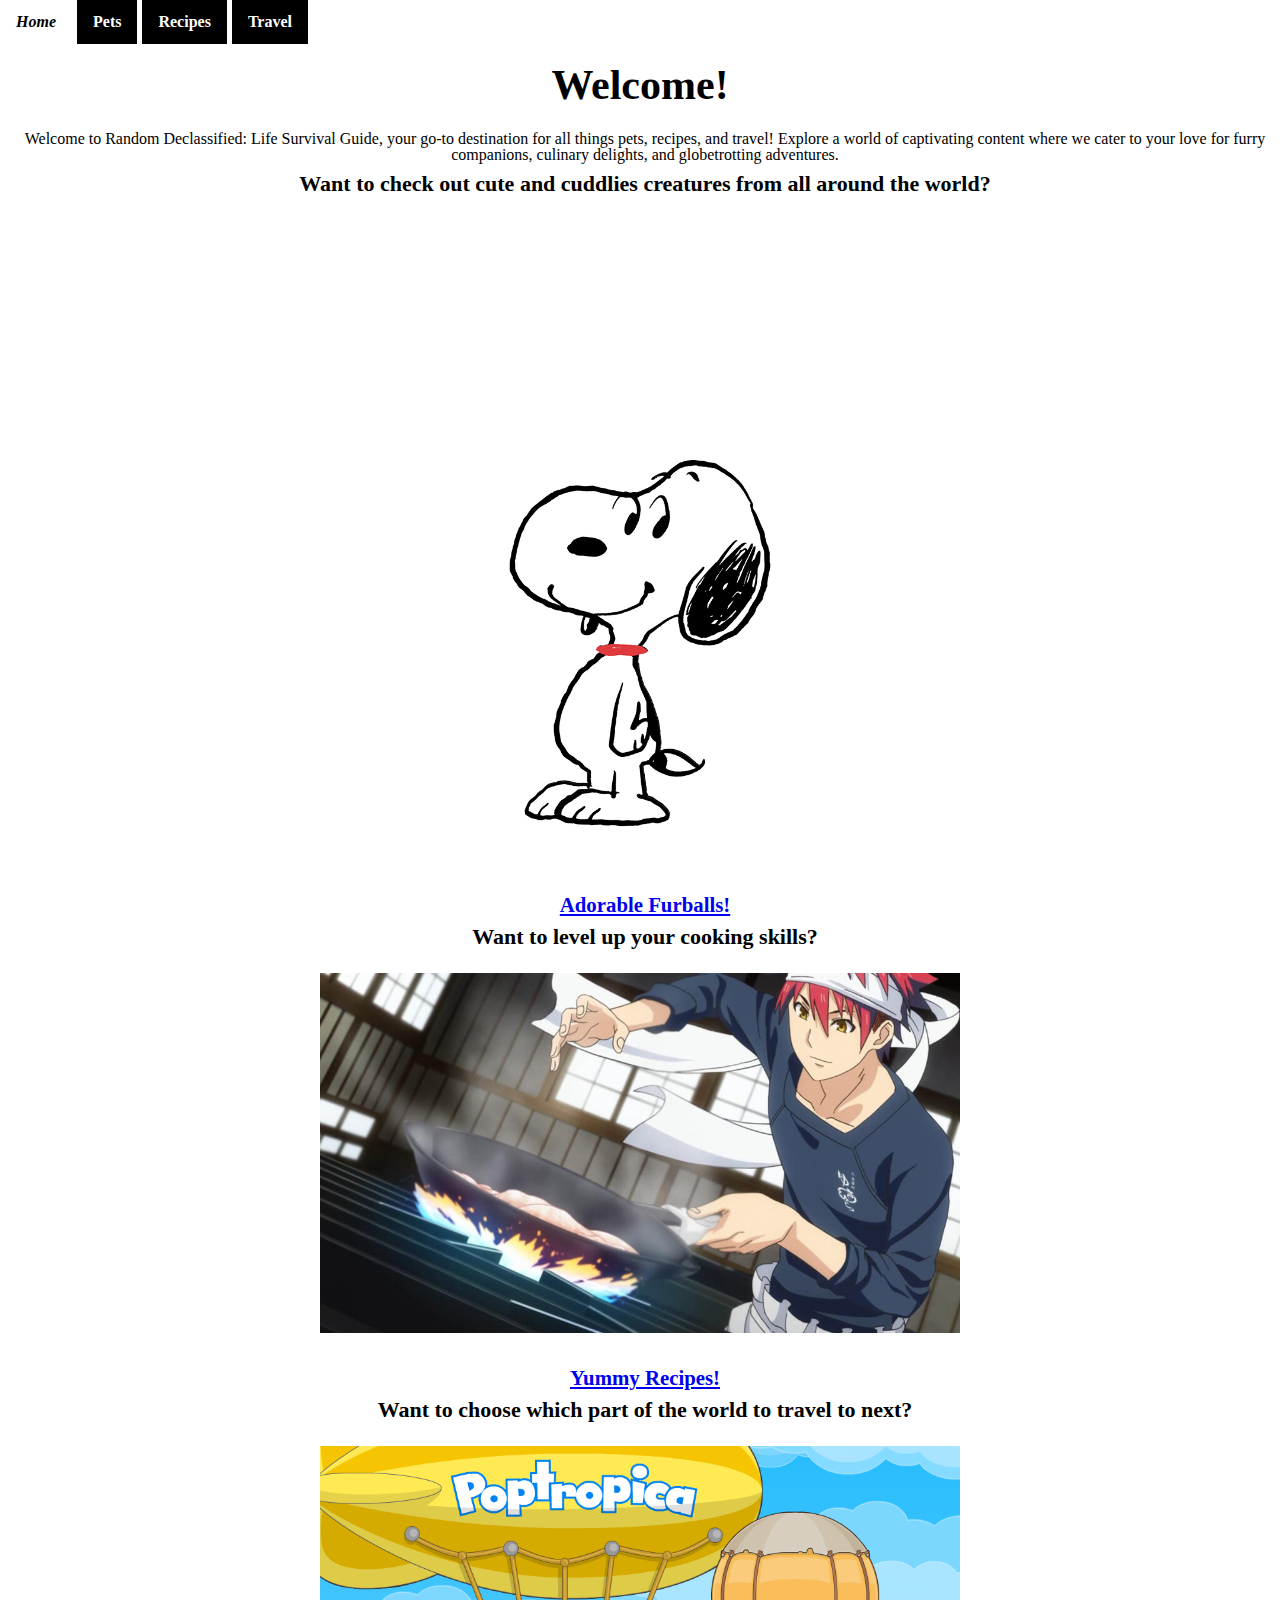
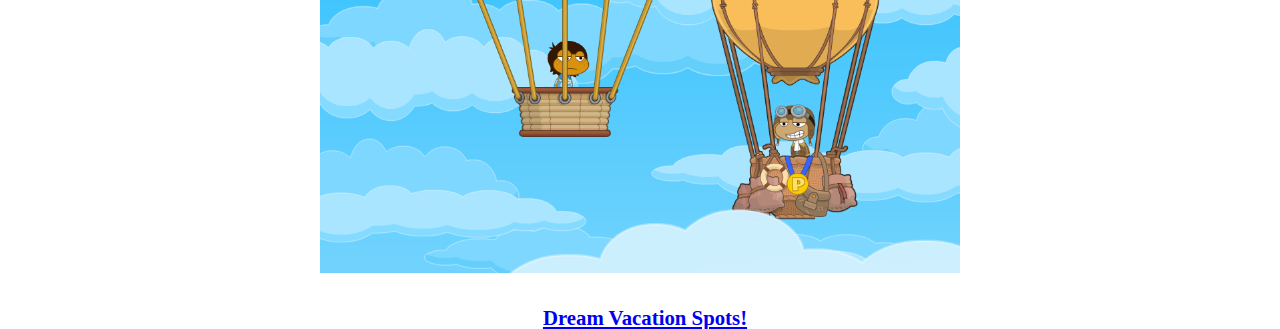
<file: index.html>
<!DOCTYPE html>
<html lang="en">
<head>
    <meta charset="UTF-8">
    <meta name="viewport" content="width=device-width, initial-scale=1.0">
    <link rel="stylesheet" href="css/html5reset.css">
    <link rel="stylesheet" href="css/style.css"> 
    <title>Homepage</title>
</head>
<body>
    <header>
        <a href = "#main" class="skip">Skip to Main Content</a>
        <nav>
            <ul class="navigation">
                <li class="navigation"><a class = "active" href = "index.html">Home</a></li>
                <li class="navigation"><a href = "pets.html">Pets</a></li>
                <li class="navigation"><a href = "recipes.html">Recipes</a></li>
                <li class="navigation"><a href = "travel.html">Travel</a></li>
            </ul>
        </nav>
    </header>
    <main id="main">
        <h1>Welcome!</h1>
        <div>
            <p>Welcome to Random Declassified: Life Survival Guide, your go-to destination for all things pets, recipes, and travel! Explore a world of captivating content where we cater to your love for furry companions, culinary delights, and globetrotting adventures. </p>
        </div>

<div class="index_pets">
    <h2>Want to check out cute and cuddlies creatures from all around the world?</h2>
    <img tabindex="0" src="images/snoopy.jpg" width="150" alt="Snoopy cartoon standing.">
    <a href = "pets.html"><p style="font-size: 130%;">Adorable Furballs!</p></a>
</div>        
<div class="index_recipes">
    <h2>Want to level up your cooking skills?</h2>
    <img tabindex="0" src="images/chef.jpg" width="250" alt="Anime male character cooking with a skillet.">
    <a href = "recipes.html"><p style="font-size: 130%;">Yummy Recipes!</p></a>
</div>
<div class = "index_travel">
    <h2>Want to choose which part of the world to travel to next?</h2>
    <img tabindex="0" src="images/hot_air_balloon.png" width="250" alt="Two cartoon characters in hot air balloons.">
    <a href = "travel.html"><p style="font-size: 130%;">Dream Vacation Spots!</p></a>
</div>

            
    

</main>
    
</body>
</html>
</file>
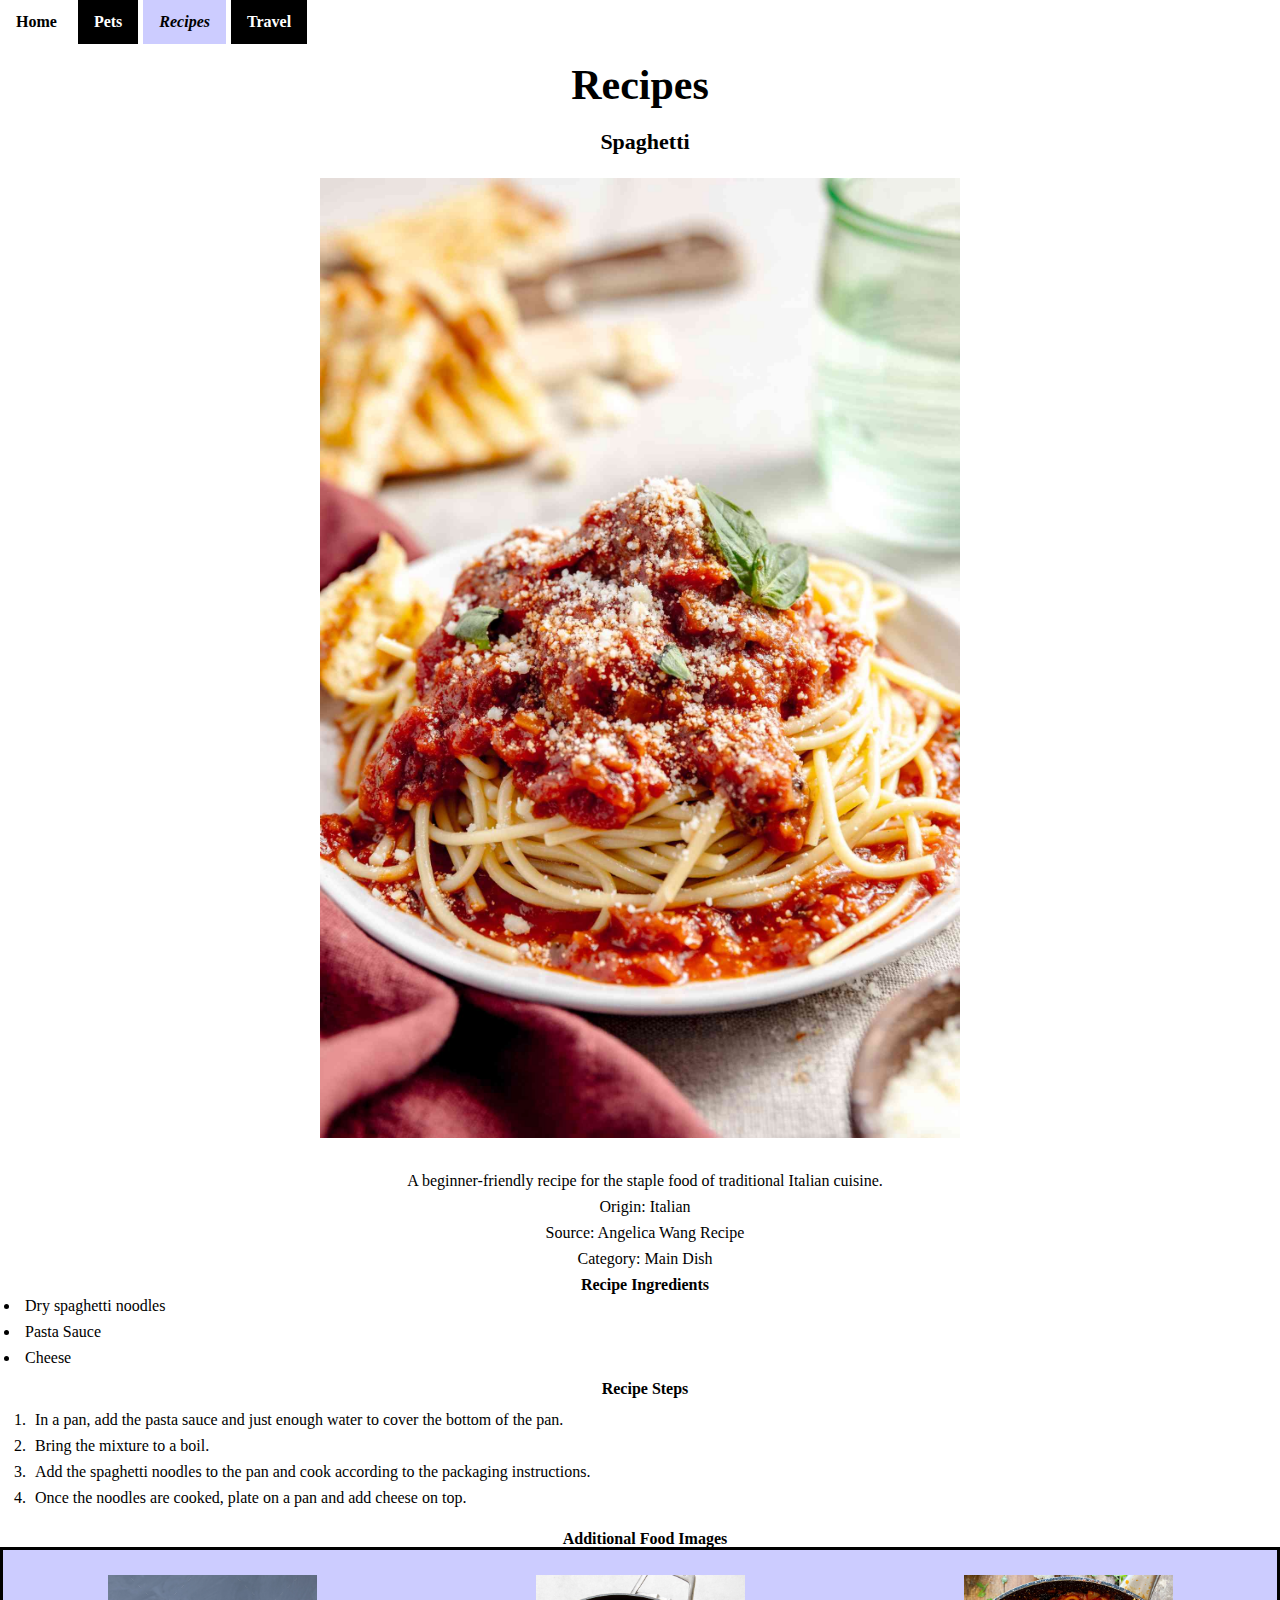
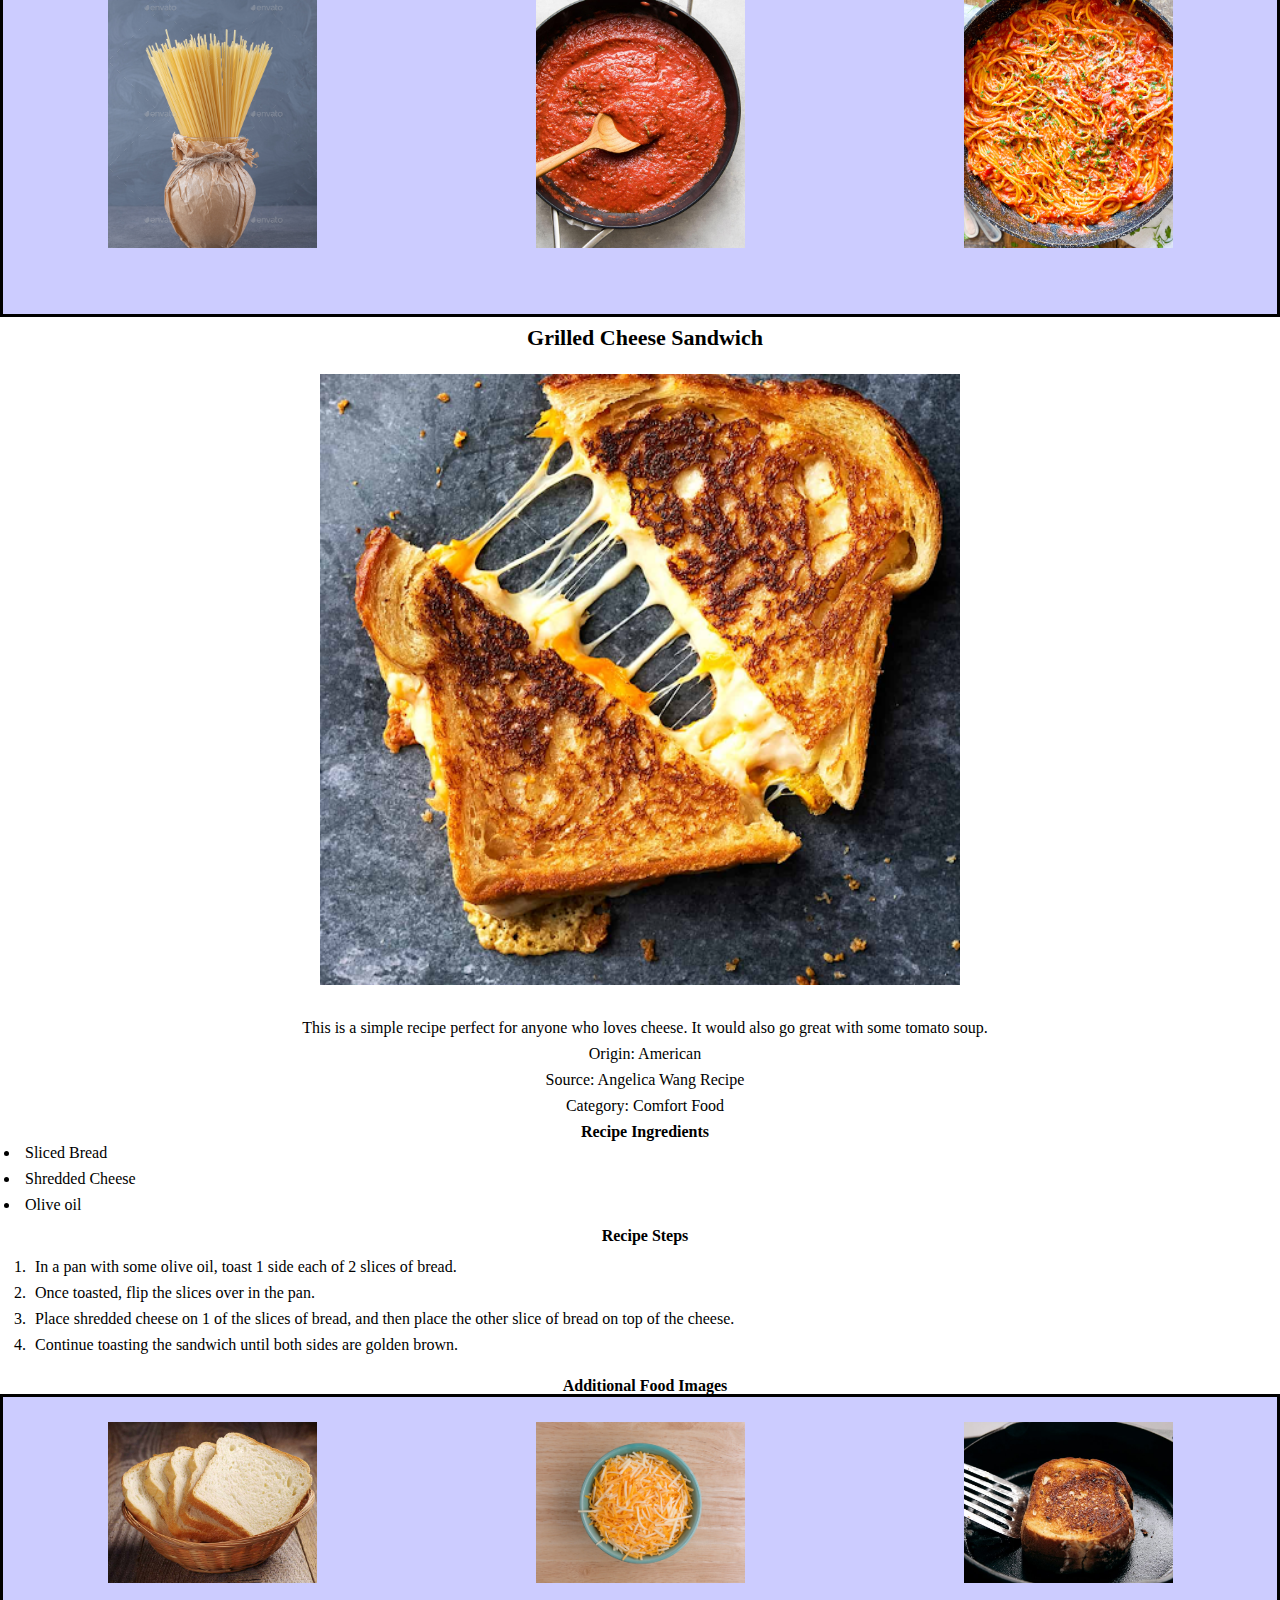
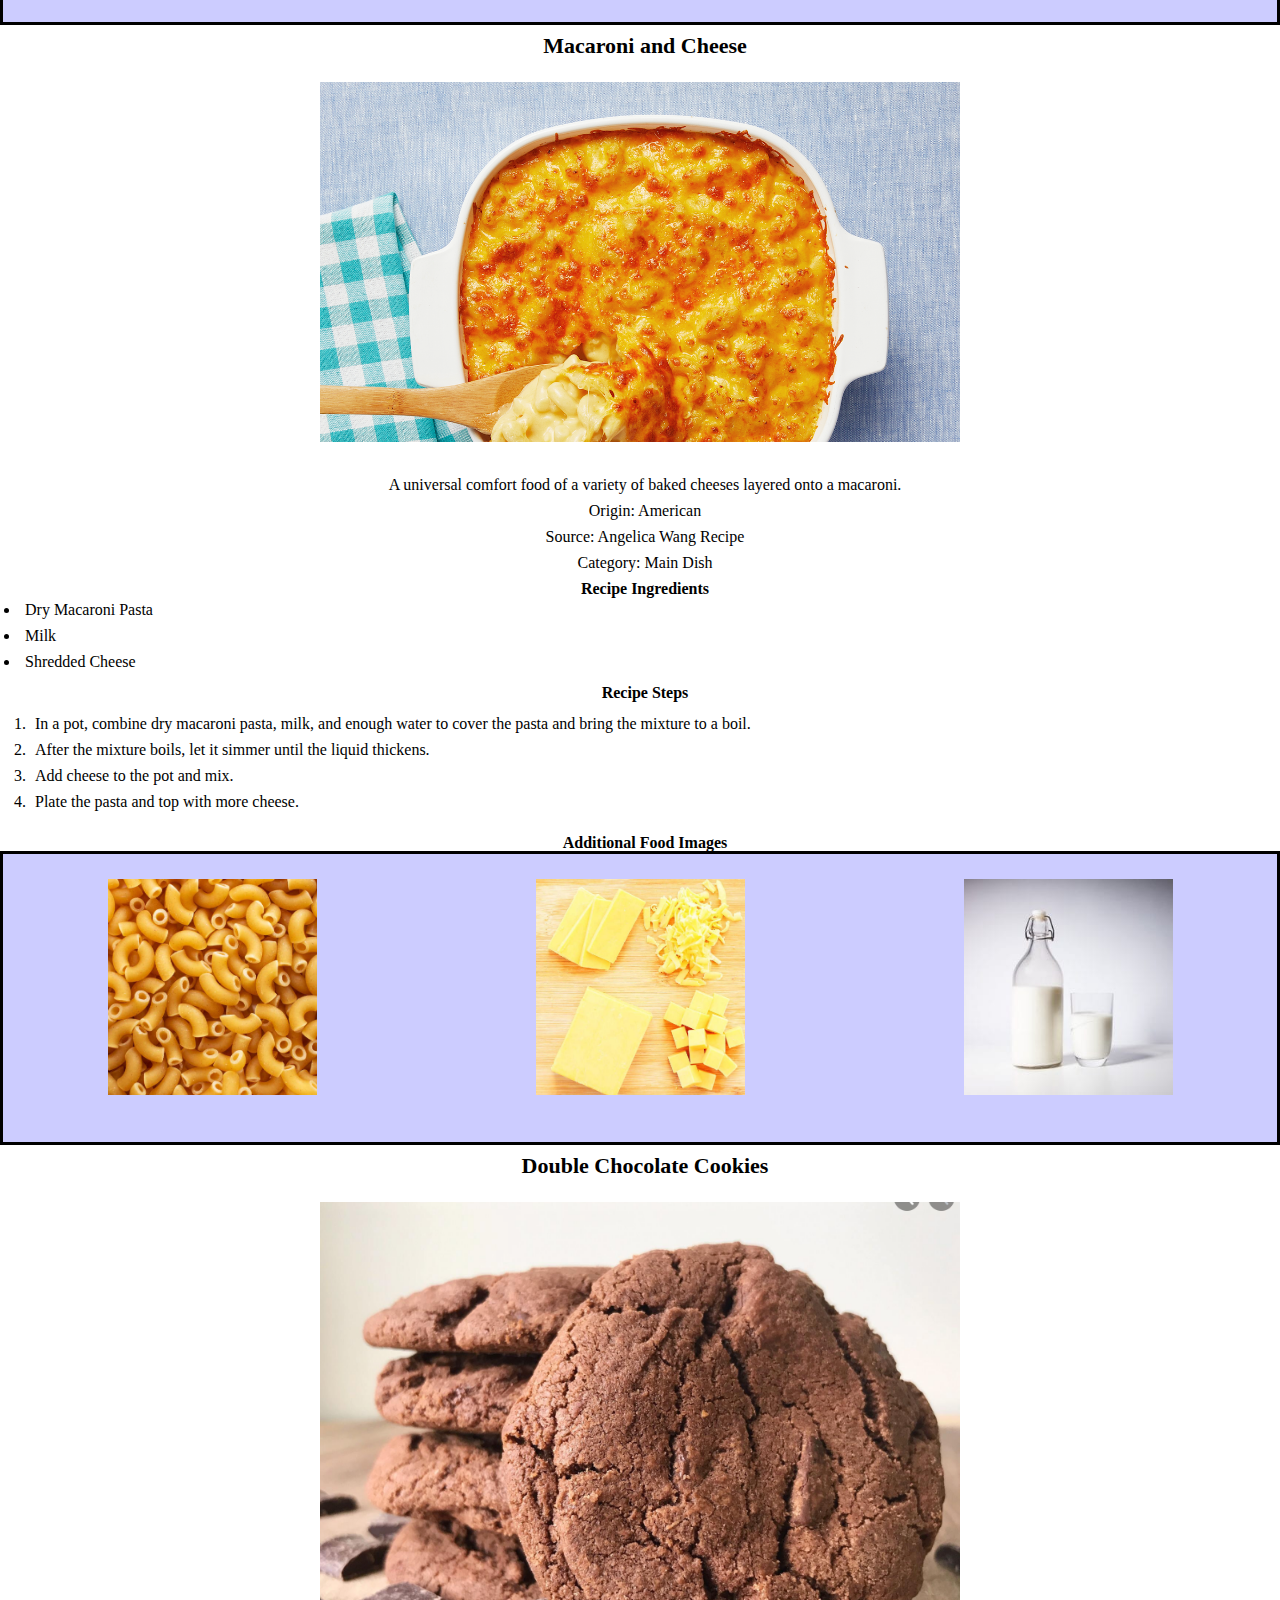
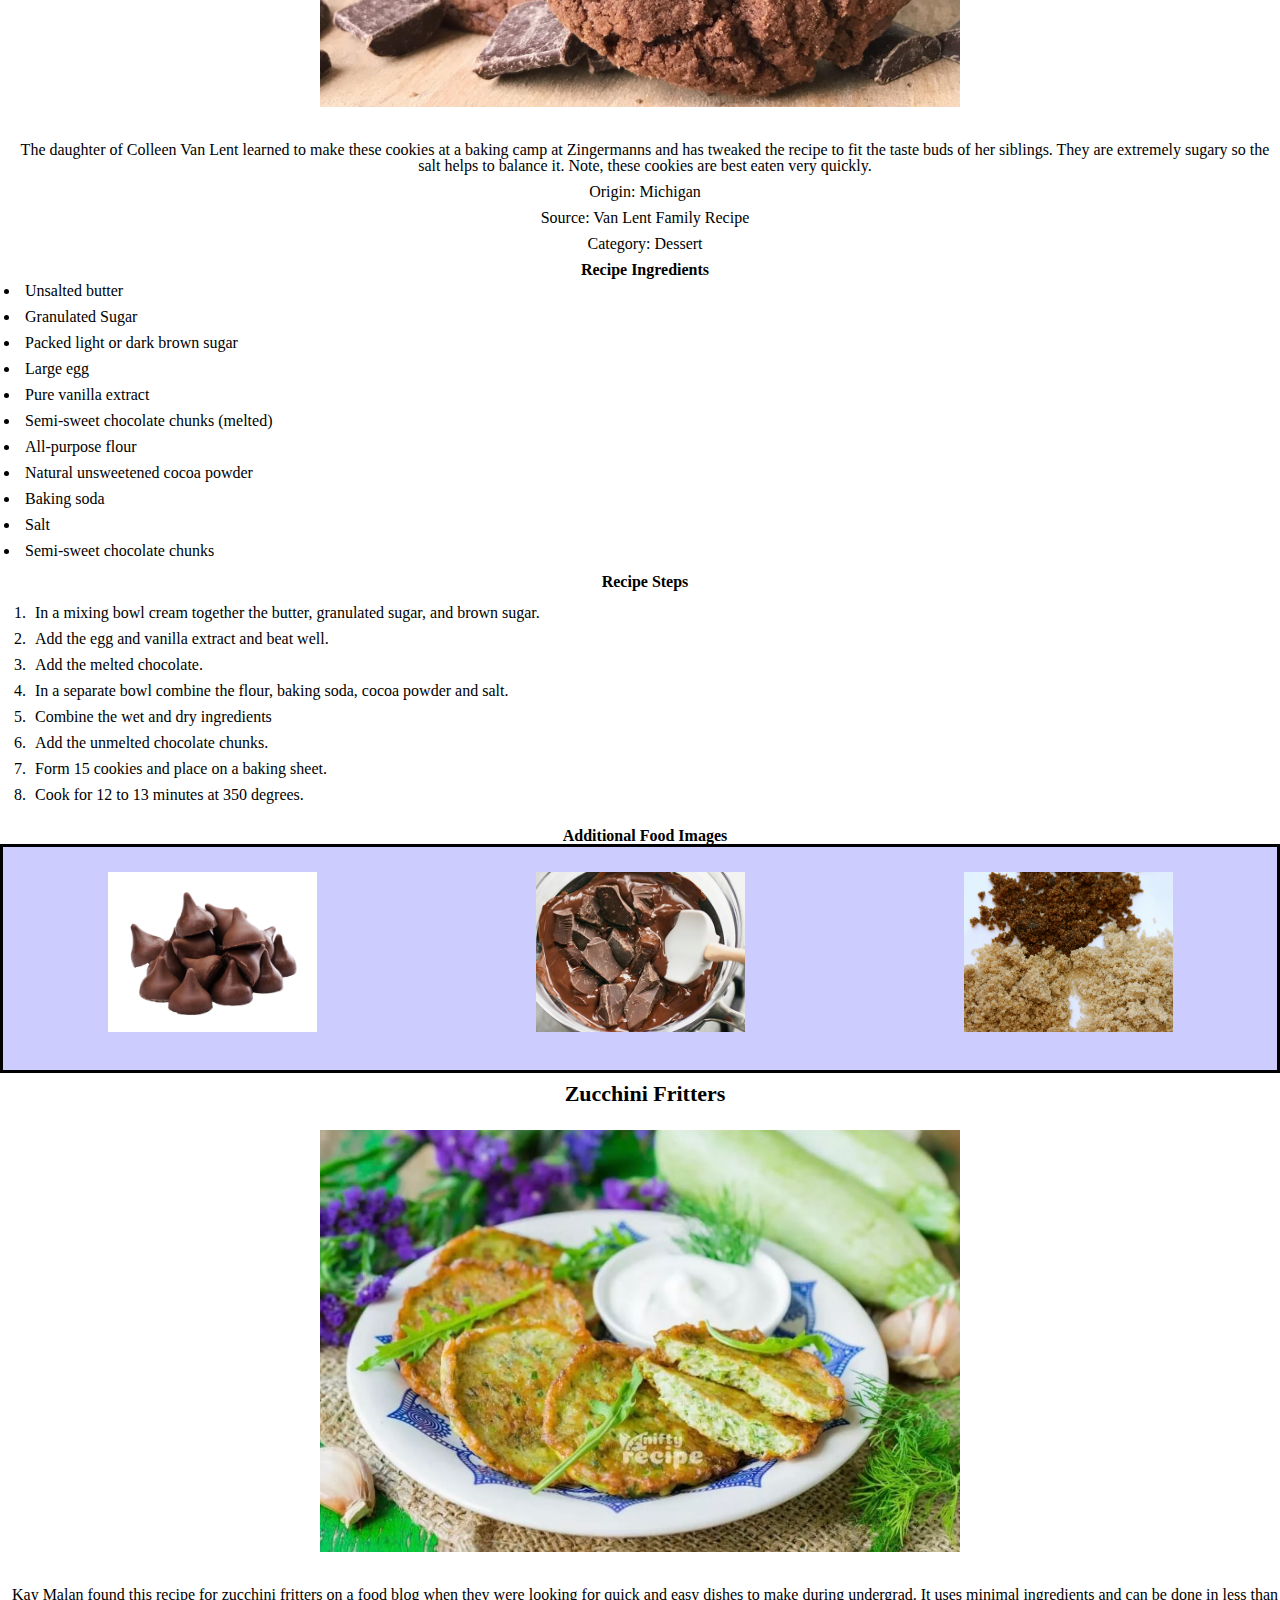
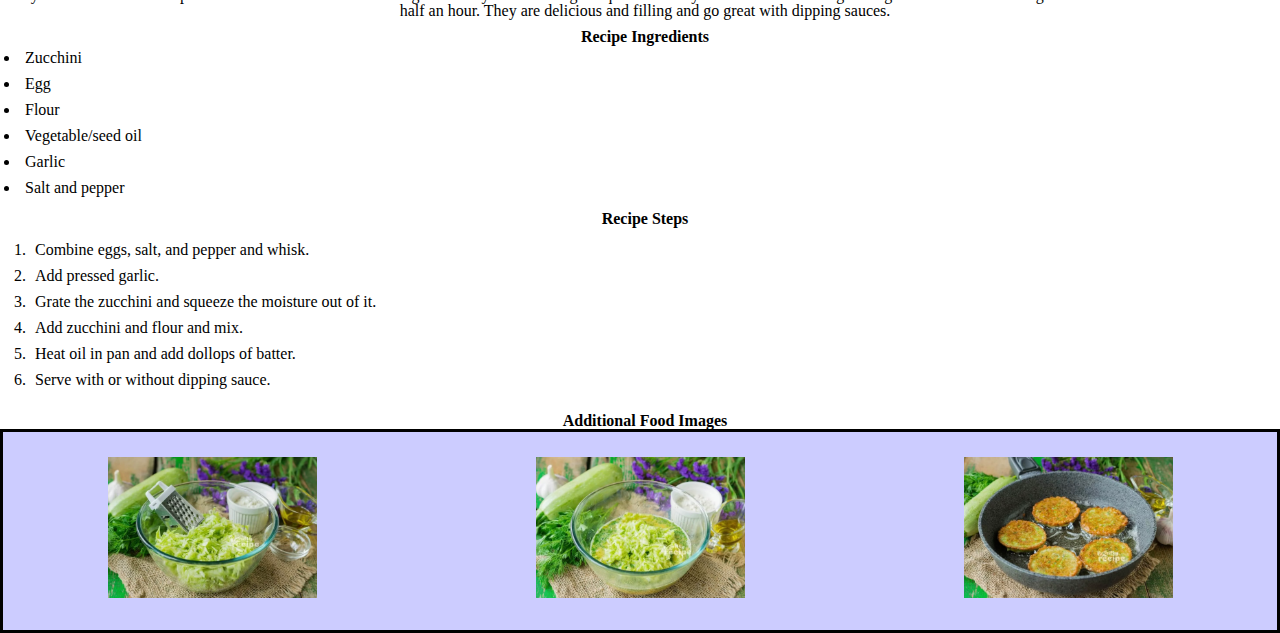
<file: recipes.html>
<!DOCTYPE html>
<html lang="en">
<head>
    <meta charset="UTF-8">
    <meta name="viewport" content="width=device-width, initial-scale=1.0">
    <link rel="stylesheet" href="css/html5reset.css">
    <link rel="stylesheet" href="css/style.css">
    <title>Recipes</title>
</head>
<body>
    <header>
        <a href="#main" class="skip">Skip to Main Content</a>
        <nav>
            <ul class="navigation">
                <li class="navigation"><a href = "index.html">Home</a></li>
                <li class="navigation"><a href = "pets.html">Pets</a></li>
                <li class="navigation"><a class = "active" href = "recipes.html">Recipes</a></li>
                <li class="navigation"><a href = "travel.html">Travel</a></li>
            </ul>
        </nav>
    </header>
    <main id="main">
        <h1>Recipes</h1>
        <div>
            <h2>Spaghetti</h2>
            <img tabindex="0" src="images/spaghetti.jpg" width="400" alt="Plate of spaghetti with tomato sauce, shredded cheese, topped with basil.">
            <p>A beginner-friendly recipe for the staple food of traditional Italian cuisine.</p>

            <p><strong>Origin:</strong> Italian</p>
            <p><strong>Source:</strong> Angelica Wang Recipe</p>
            <p><strong>Category:</strong> Main Dish</p>

            <h3>Recipe Ingredients</h3>
            <ul>
                <li>Dry spaghetti noodles</li>
                <li>Pasta Sauce</li>
                <li>Cheese</li>
            </ul>
            
            <h3>Recipe Steps</h3>
            <ol>
                <li>In a pan, add the pasta sauce and just enough water to cover the bottom of the pan.</li>
                <li>Bring the mixture to a boil.</li>
                <li>Add the spaghetti noodles to the pan and cook according to the packaging instructions.</li>
                <li>Once the noodles are cooked, plate on a pan and add cheese on top.</li>
            </ol>

            <h3>Additional Food Images</h3>
            <div class="extra_spaghetti_pics">
            <img tabindex="0" src="images/spaghetti_noodles.jpeg" width="200" alt="A pile of dry spaghetti noodles.">
            <img tabindex="0" src="images/spaghetti_sauce.jpg" width="200" alt="Pasta sauce in a pan.">
            <img tabindex="0" src="images/spaghetti_pan.jpg" width="200" alt="Cooked spaghetti with sauce in a pan.">
            </div>
        </div>

        <div>
            <h2>Grilled Cheese Sandwich</h2>
            <img tabindex="0" src="images/grilled_cheese_sandwich.jpg" width="400" alt="Grilled cheese sanwich sliced diagonally with a great cheese pull.">
            <p>This is a simple recipe perfect for anyone who loves cheese. It would also go great with some tomato soup.</p>

            <p><strong>Origin:</strong> American</p>
            <p><strong>Source:</strong> Angelica Wang Recipe</p>
            <p><strong>Category:</strong> Comfort Food</p>

            <h3>Recipe Ingredients</h3>
            <ul>
                <li>Sliced Bread</li>
                <li>Shredded Cheese</li>
                <li>Olive oil</li>
            </ul>

            <h3>Recipe Steps</h3>
            <ol>
                <li>In a pan with some olive oil, toast 1 side each of 2 slices of bread.</li>
                <li>Once toasted, flip the slices over in the pan.</li>
                <li>Place shredded cheese on 1 of the slices of bread, and then place the other slice of bread on top of the cheese.</li>
                <li>Continue toasting the sandwich until both sides are golden brown.</li>
            </ol>

            <h3>Additional Food Images</h3>
            <div class="extra_grilled_cheese_pics"> 
            <img tabindex="0" src="images/grilled_cheese_bread.jpg" width="200" alt="Several slices of white bread in a basket.">
            <img tabindex="0" src="images/grilled_cheese_cheese.jpg" width="200" alt="Small bowl of shredded cheese.">
            <img tabindex="0" src="images/grilled_cheese_pan.jpg" width="200" alt="Spatula lifting grilled cheese sandwich in a pan.">
            </div>
        </div>

        <div>
            <h2>Macaroni and Cheese</h2>
            <img tabindex="0" src="images/mac.jpg" width="400" alt="Baked mac and cheese in a pan.">
            <p>A universal comfort food of a variety of baked cheeses layered onto a macaroni.</p>

            <p><strong>Origin:</strong> American</p>
            <p><strong>Source:</strong> Angelica Wang Recipe</p>
            <p><strong>Category:</strong> Main Dish</p>

            <h3>Recipe Ingredients</h3>
            <ul>
                <li>Dry Macaroni Pasta</li>
                <li>Milk</li>
                <li>Shredded Cheese</li>
            </ul>

            <h3>Recipe Steps</h3>
            <ol>
                <li>In a pot, combine dry macaroni pasta, milk, and enough water to cover the pasta and bring the mixture to a boil.</li>
                <li>After the mixture boils, let it simmer until the liquid thickens.</li>
                <li>Add cheese to the pot and mix.</li>
                <li>Plate the pasta and top with more cheese.</li>
            </ol>

            <h3>Additional Food Images</h3> 
            <div class="extra_mac_pics">
            <img tabindex="0" src="images/mac_noodles.jpg" width="200" alt="Pile of dry macaroni noodles.">
            <img tabindex="0" src="images/mac_cheese.jpg" width="200" alt="Shredded, sliced, cubed, and wedged cheeses.">
            <img tabindex="0" src="images/mac_milk.jpg" width="200" alt="Bottle and glass of milk.">
            </div>
        </div>

        <div>
            <h2>Double Chocolate Cookies</h2>
            <img tabindex="0" src="images/double_chocolate_cookies.png" width="400" alt="A pile of double chocolate chip cookies.">
            <p>The daughter of Colleen Van Lent learned to make these cookies at a baking camp at Zingermanns and has tweaked the recipe to fit the taste buds of her siblings.  They are extremely sugary so the salt helps to balance it.  Note, these cookies are best eaten very quickly.</p>
        
            <p><strong>Origin:</strong> Michigan</p>
            <p><strong>Source:</strong> Van Lent Family Recipe</p>
            <p><strong>Category:</strong> Dessert</p>

            <h3>Recipe Ingredients</h3>
            <ul>
                <li>Unsalted butter</li>
                <li>Granulated Sugar </li>
                <li>Packed light or dark brown sugar</li>
                <li>Large egg</li>
                <li>Pure vanilla extract</li>
                <li>Semi-sweet chocolate chunks (melted)</li>
                <li>All-purpose flour</li>
                <li>Natural unsweetened cocoa powder</li>
                <li>Baking soda</li>
                <li>Salt</li>
                <li>Semi-sweet chocolate chunks</li>
            </ul>

            <h3>Recipe Steps</h3>
            <ol>
                <li>In a mixing bowl cream together the butter, granulated sugar, and brown sugar.</li>
                <li>Add the egg and vanilla extract and beat well.</li>
                <li>Add the melted chocolate.</li>
                <li>In a separate bowl combine the flour, baking soda, cocoa powder and salt.</li>
                <li>Combine the wet and dry ingredients</li>
                <li>Add the unmelted chocolate chunks. </li>
                <li>Form 15 cookies and place on a baking sheet.</li>
                <li>Cook for 12 to 13 minutes at 350 degrees.</li>
            </ol>
            
            
            <h3>Additional Food Images</h3> 
            <div class="extra_cookie_pics">
            <img tabindex="0" src="images/double_chocolate_chips.png" width="300" alt="A small pile of chocolate chips.">
            <img tabindex="0" src="images/double_chocolate_chips_melting.jpg" width="300" alt="Chocolate melting in a boiler.">
            <img tabindex="0" src="images/double_chocolate_chip_sugar.jpg" width="300" alt="Brown sugar in three different shades of darkness.">
            </div>
        </div>

        <div>
            <h2>Zucchini Fritters</h2>
            <img tabindex="0" src="images/Zucchini_fritters_1.jpeg" width="400" alt="Plated Zucchini Fritters accompanied with white dipping sauce.">
            <p>Kay Malan found this recipe for zucchini fritters on a food blog when they were looking for quick and easy dishes to make during undergrad. It uses minimal ingredients and can be done in less than half an hour. They are delicious and filling and go great with dipping sauces.</p>

            <h3>Recipe Ingredients</h3>
            <ul>
                <li>Zucchini</li>
                <li>Egg</li>
                <li>Flour</li>
                <li>Vegetable/seed oil</li>
                <li>Garlic</li>
                <li>Salt and pepper</li>
            </ul>

            <h3>Recipe Steps</h3>
            <ol>
                <li>Combine eggs, salt, and pepper and whisk.</li>
                <li>Add pressed garlic.</li>
                <li>Grate the zucchini and squeeze the moisture out of it.</li>
                <li>Add zucchini and flour and mix.</li>
                <li>Heat oil in pan and add dollops of batter.</li>
                <li>Serve with or without dipping sauce. </li>
            </ol>

            <h3>Additional Food Images</h3> 
            <div class = "extra_zucchini_fritters_pics"> 
            <img tabindex="0" src="images/Zucchini_fritters_2.jpeg" width="200" alt="Grated zucchini.">
            <img tabindex="0" src="images/Zucchini_fritters_4.jpg" width="200" alt="Ingredients for zucchini fritters combined.">
            <img tabindex="0" src="images/Zucchini_fritters_3.jpeg" width="200" alt="Zucchini fritters in the pan cooking.">
            </div>
        </div>
    </main>
</body>
</html>
</file>
<file: css/style.css>
.grid-container{
    display: grid;
}

h1{
    font-size: 42px;
    font-weight: bold;
    text-align: center;
    padding: 15px;
  }

  h2{
    font-weight: bold;
    padding: 10px 0 0 10px;
    font-size: 22px;
    text-align: center;
  }

  h3{
    font-size: 16px;
    text-align: center;
    padding: 10px 0 0 10px;
    font-weight: bold;
  }

  a {
    font-weight: bold;
  }

  p{
    padding: 10px 0 0 10px;
    text-align: center;
  }

img{
    display: block;
    margin-left: auto;
    margin-right: auto;  
    height: 75%; 
    width: 50%;
    padding: 25px;
    object-fit: cover;
}

video{
    display: block;
    margin-left: auto;
    margin-right: auto; 
    object-fit: contain;
    height: 85%;
    position: relative;
}

.bacon-photos{
    display: grid;
    grid-template-columns: 1fr;
    gap: 10px;
    justify-content: center;
    margin: auto;
    background: #CCCCFF;
    border: 3px solid #000000;
    align-items: center;
}

.cody-photos{
    display: grid;
    grid-template-columns: 1fr 1fr;
    gap: 10px;
    justify-content: center;
    margin: auto;
    background: #CCCCFF;
    border: 3px solid #000000;
}

.van_gogh-photos{
    display: grid;
    grid-template-columns: 1fr;
    gap: 10px;
    justify-content: center;
    margin: auto;
    background: #CCCCFF;
    border: 3px solid #000000;
    object-fit: cover;
    align-items: center;
}

.extra_cookie_pics{
    display: grid;
    grid-template-columns: 1fr 1fr 1fr;
    gap: 10px;
    justify-content: center;
    margin: auto;
    background: #CCCCFF;
    border: 3px solid #000000;
    padding: 0 0 10px 0;
}

.extra_grilled_cheese_pics{
    display: grid;
    grid-template-columns: 1fr 1fr 1fr;
    gap: 10px;
    justify-content: center;
    margin: auto;
    background: #CCCCFF;
    border: 3px solid #000000;
    padding: 0 0 10px 0;
}

.extra_spaghetti_pics{
    display: grid;
    grid-template-columns: 1fr 1fr 1fr;
    gap: 10px;
    justify-content: center;
    margin: auto;
    background: #CCCCFF;
    border: 3px solid #000000;
}

.extra_mac_pics{
    display: grid;
    grid-template-columns: 1fr 1fr 1fr;
    gap: 10px;
    justify-content: center;
    margin: auto;
    background: #CCCCFF;
    border: 3px solid #000000;
}

.extra_zucchini_fritters_pics{
    display: grid;
    grid-template-columns: 1fr 1fr 1fr;
    gap: 10px;
    justify-content: center;
    margin: auto;
    background: #CCCCFF;
    border: 3px solid #000000;
    padding: 0 0 10px 0;
}

figcaption{
    padding: 0 0 15px 0;
}

.vatican_photo_gallery{
    display: grid;
    grid-template-columns: 1fr 1fr;
    gap: 10px;
    justify-content: center;
    margin: auto;
    background: #CCCCFF;
    border: 3px solid #000000;
    padding: 0 0 30px 0;
    align-items: center;
}

.london_photo_gallery{
    display: grid;
    grid-template-columns: 1fr 1fr;
    gap: 10px;
    justify-content: center;
    margin: auto;
    background: #CCCCFF;
    border: 3px solid #000000;
    padding: 0 0 30px 0;
    align-items: center;
}

.mexico_photo_gallery{
    display: grid;
    grid-template-columns: 1fr 1fr;
    gap: 10px;
    justify-content: center;
    margin: auto;
    background: #CCCCFF;
    border: 3px solid #000000;
    padding: 0 0 30px 0;
    align-items: center;
}

body{
    line-height: auto;
}

ul{
    list-style-type: disc;
    display: inline-block;
}

ol{
    list-style-type: decimal;
    padding: 10px;
}

li {
    padding: 5px;
    margin-left: 20px;
  }


.navigation ul {
    list-style-type: none;
    margin: 0;
    padding: 0;
    overflow: hidden;
    background-color: #000000;
  }

.navigation li{
    display: inline-block;
    margin: 0;
    padding: 0 1px 5px 0;
  }
 
  
  li a {
    display: block;
    background-color: #000000;
    text-align: center;
    padding: 14px 16px;
    text-decoration: none; 
    color: #FFFFFF;
  }
  
  li a:hover {
    color: #000000;
    background-color: #FFFFFF;
  }

  li::marker{
    text-align: center;
  }

  .active {
    background-color: #CCCCFF;
    color: #000000;
    font-style: italic;
  }

  .index_pets{
    text-align: center;
  }

  .index_travel{
    text-align: center;
  }

  .index_recipes{
    text-align: center;
  }

  .skip{
    position: absolute;
    left: -10000px;
    top: auto;
    width: 1px;
    height: 1px;
    overflow: hidden;
  }

  figcaption{
    text-align: center;
    font-size: 19px;
    padding-right: 10px;
  }

  .animated_imgs{
    animation: normal;
    display: block;
    margin-left: auto;
    margin-right: auto;
    width: 50%;
  }

  @media (prefers-reduced-motion: reduce) {
    .animated_imgs {
        animation: none;
    }
  }
</file>
